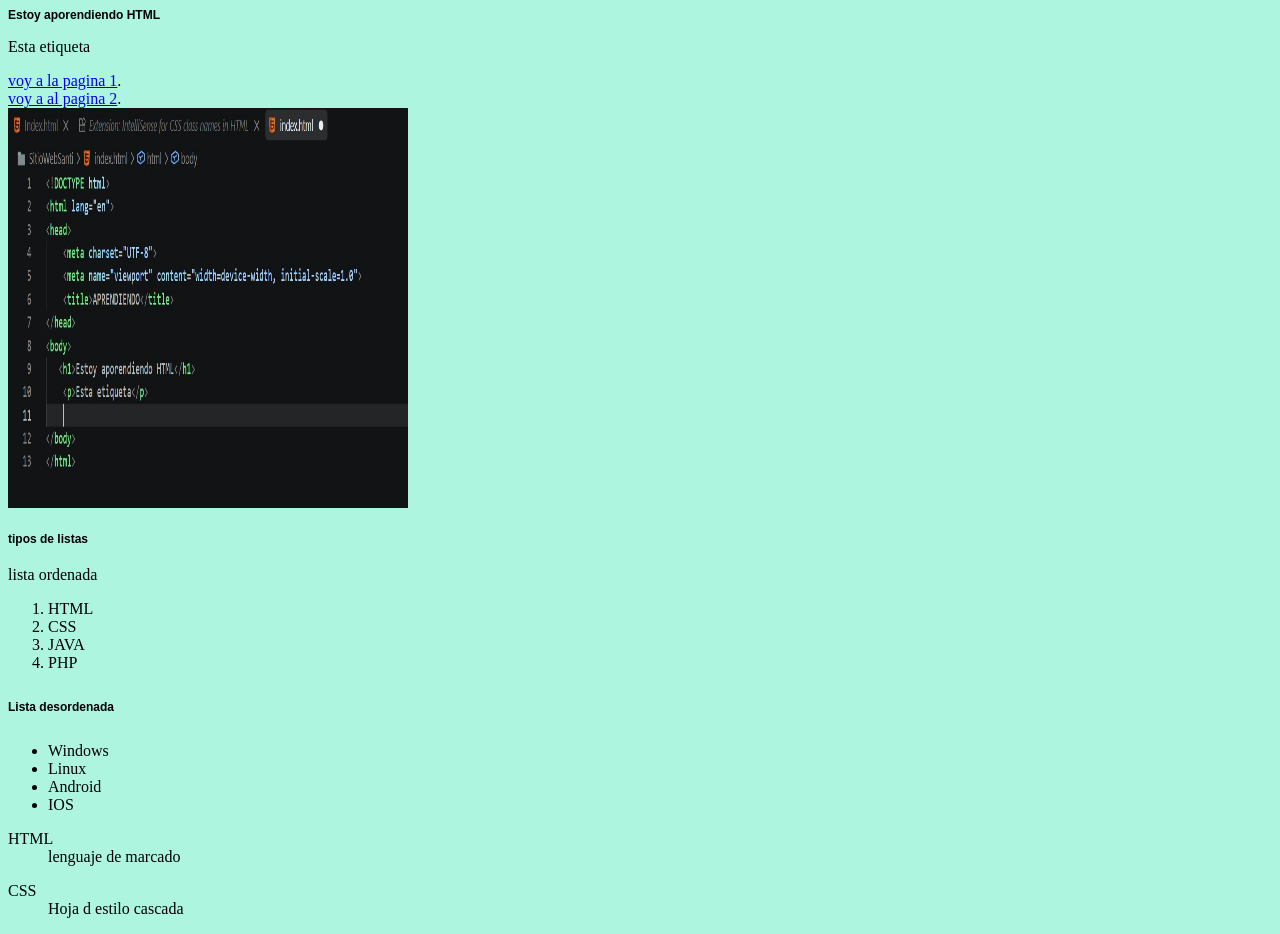
<file: trabajosviki/index.html>
<!DOCTYPE html>
<html lang="en">
<head>
    <meta charset="UTF-8">
    <meta name="viewport" content="width=device-width, initial-scale=1.0">
    <title>APRENDIENDO</title>
</head>
<body>
   <h1>Estoy aporendiendo HTML</h1>
    <p>Esta etiqueta</p>
     <a href="uno.html"> voy a la pagina 1</a>.<br>
     <a href="dos.html"> voy a al pagina 2</a>.<br>
    <img src="captura1.jpg" alt="solo soy una imagen" width="400" height="400">
   
    <link rel="stylesheet" href="adorno.css">
    
    <h5> tipos de listas</h5>
    <p> lista ordenada</p>
    <ol>
        <li>HTML</li>
        <li>CSS</li>
        <li>JAVA</li>
        <li>PHP</li>
    </ol>

    <h6>Lista desordenada</h6>
    <Ul>
        <Li>Windows</Li>
        <li>Linux</li>
        <li>Android</li>
        <li>IOS</li>
    </Ul>

<dl>
    <dt>HTML</dt>
    <dd>lenguaje de marcado</dd>
</dl>

<dl>
    <dt>CSS</dt>
    <dd>Hoja d estilo cascada</dd>
</dl>


</body>
</html>
</file>
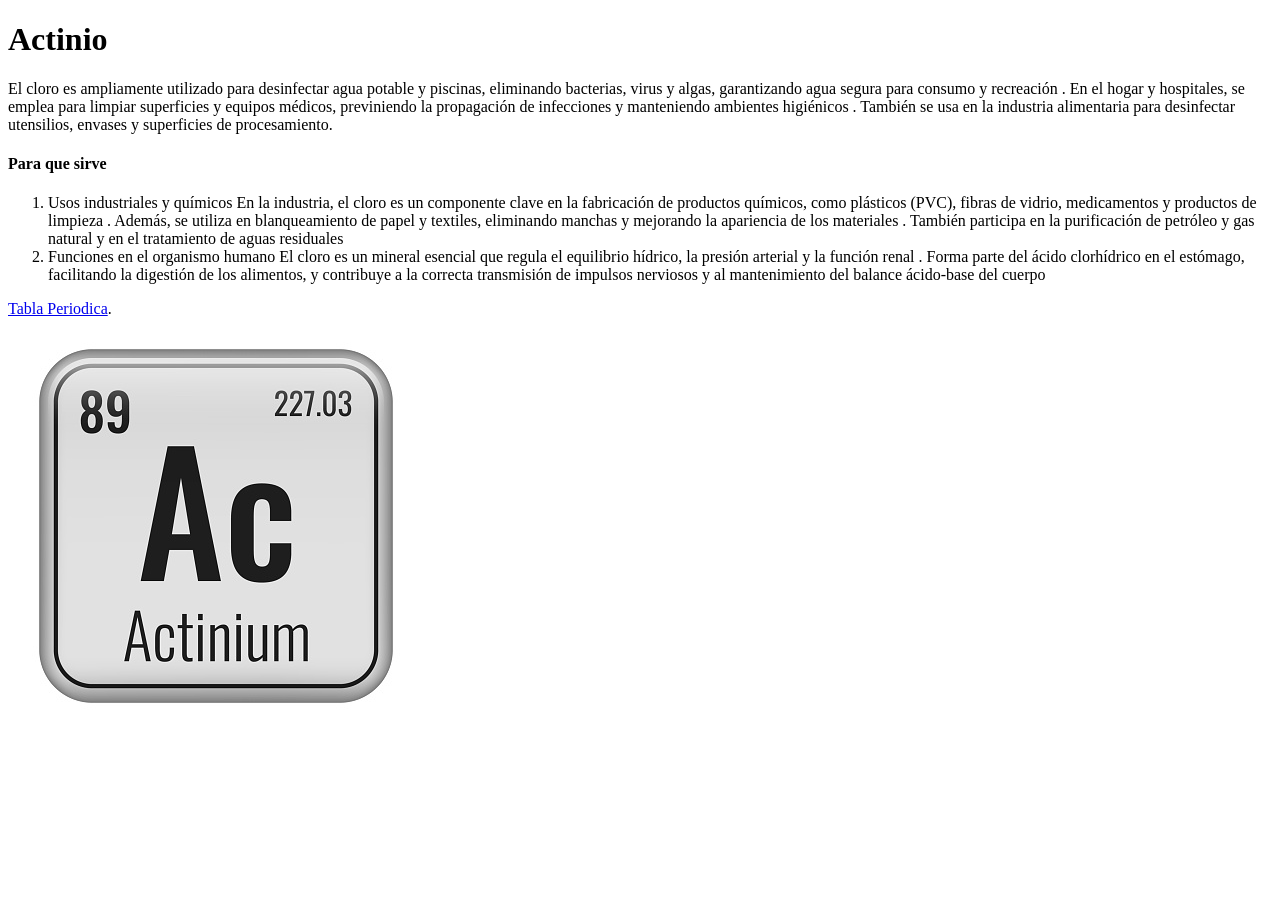
<file: trabajosviki/Actinio.html>
<!DOCTYPE html>
<html lang="en">
<head>
    <meta charset="UTF-8">
    <meta name="viewport" content="width=device-width, initial-scale=1.0">
    <title>Actinio</title>
</head>
<body>
    <h1>Actinio</h1>
    El cloro es ampliamente utilizado para desinfectar agua potable y piscinas, eliminando bacterias, virus y algas, garantizando agua segura para consumo y recreación .
     En el hogar y hospitales, se emplea para limpiar superficies y equipos médicos, previniendo la propagación de infecciones y manteniendo ambientes higiénicos . También se usa en la industria alimentaria para desinfectar utensilios, envases y superficies de procesamiento.

    <h4>Para que sirve</h4>
    <ol>
        <li>
            Usos industriales y químicos
En la industria, el cloro es un componente clave en la fabricación de productos químicos, como plásticos (PVC), fibras de vidrio, medicamentos y productos de limpieza 
. Además, se utiliza en blanqueamiento de papel y textiles, eliminando manchas y mejorando la apariencia de los materiales 
. También participa en la purificación de petróleo y gas natural y en el tratamiento de aguas residuales
        </li>
        <li>
            Funciones en el organismo humano
El cloro es un mineral esencial que regula el equilibrio hídrico, la presión arterial y la función renal 
. Forma parte del ácido clorhídrico en el estómago, facilitando la digestión de los alimentos, y contribuye a la correcta transmisión de impulsos nerviosos y al mantenimiento del balance ácido-base del cuerpo 
        </li>
    </ol>
    <a href="TablaPeriodica.html"> Tabla Periodica</a>.<br>
    <img src="actinio.jpg" alt="">
</body>
</html>
</file>
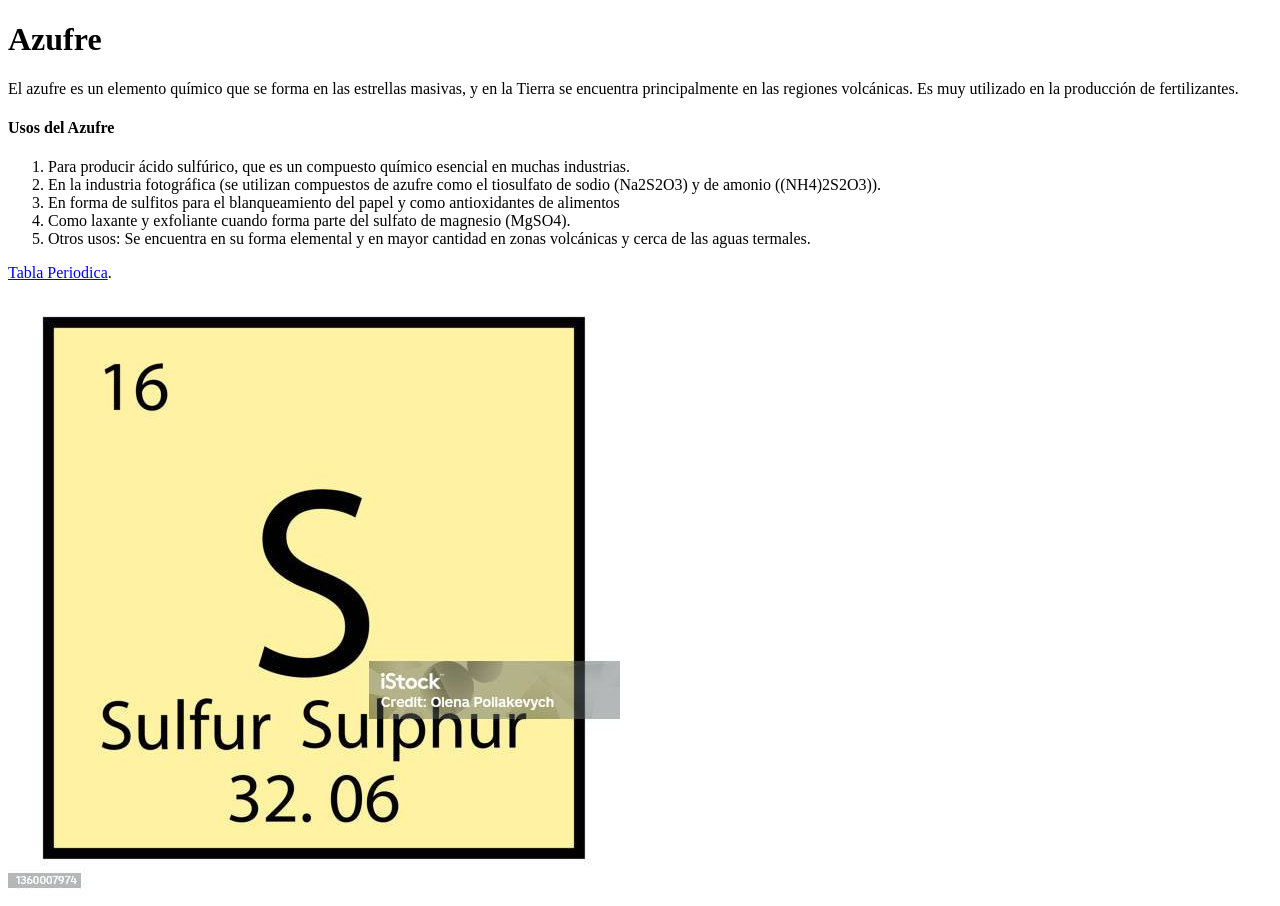
<file: trabajosviki/Azufre.html>
<!DOCTYPE html>
<html lang="en">
<head>
    <meta charset="UTF-8">
    <meta name="viewport" content="width=device-width, initial-scale=1.0">
    <title>Azufre</title>
</head>
<body>
    <h1>Azufre</h1>
    El azufre es un elemento químico que se forma en las estrellas masivas, y en la Tierra se encuentra principalmente en las regiones volcánicas. Es muy utilizado en la producción de fertilizantes.
<h4>Usos del Azufre</h4>

<ol>
    <li>
        Para producir ácido sulfúrico, que es un compuesto químico esencial en muchas industrias.
    </li>
    <li>
        En la industria fotográfica (se utilizan compuestos de azufre como el tiosulfato de sodio (Na2S2O3) y de amonio ((NH4)2S2O3)).
    </li>
    <li>
          En forma de sulfitos para el blanqueamiento del papel y como antioxidantes de alimentos
    </li>
    <li>
         Como laxante y exfoliante cuando forma parte del sulfato de magnesio (MgSO4).
    </li>
    <li>
        Otros usos:
Se encuentra en su forma elemental y en mayor cantidad en zonas volcánicas y cerca de las aguas termales.
    </li>
</ol>
<a href="TablaPeriodica.html"> Tabla Periodica</a>.<br>
<img src="azufre,jpg.jpg" alt="">
</body>
</html>
</file>
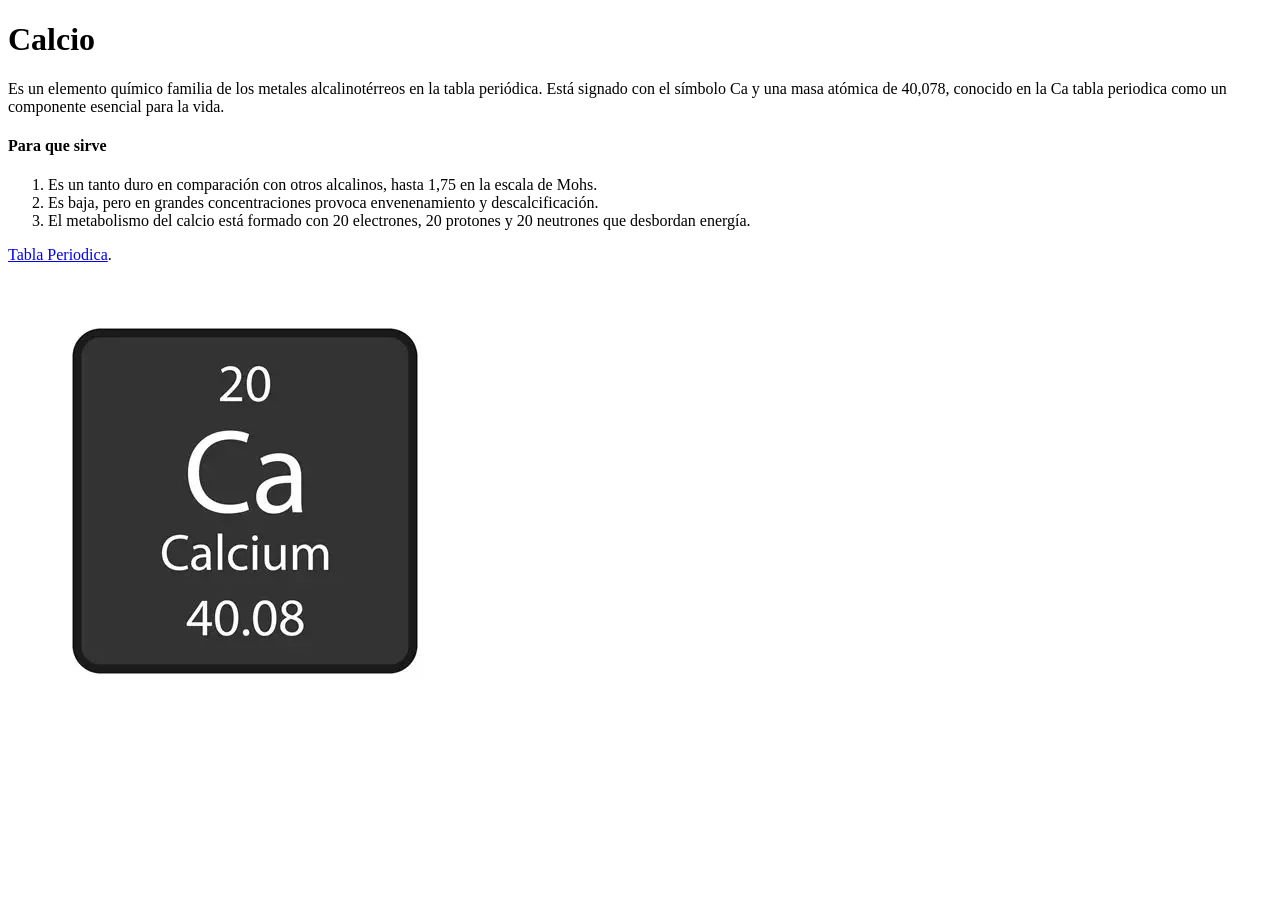
<file: trabajosviki/calcio.html>
<!DOCTYPE html>
<html lang="en">
<head>
    <meta charset="UTF-8">
    <meta name="viewport" content="width=device-width, initial-scale=1.0">
    <title>Calcio</title>
</head>
<body>
    <h1>Calcio</h1>
    Es un elemento químico familia de los metales alcalinotérreos en la tabla periódica. Está signado con el símbolo Ca y una masa atómica de 40,078, conocido en la Ca tabla periodica como un componente esencial para la vida.
    
<h4>Para que sirve</h4>
<ol>
    <li>
         Es un tanto duro en comparación con otros alcalinos, hasta 1,75 en la escala de Mohs.
    </li>
    <li>
        Es baja, pero en grandes concentraciones provoca envenenamiento y descalcificación.
    </li>
    <li>
        El metabolismo del calcio está formado con 20 electrones, 20 protones y 20 neutrones que desbordan energía.

    </li>
</ol>
 <a href="TablaPeriodica.html"> Tabla Periodica</a>.<br>
 <img src="calcio.jpg" alt="">
</body>
</html>
</file>
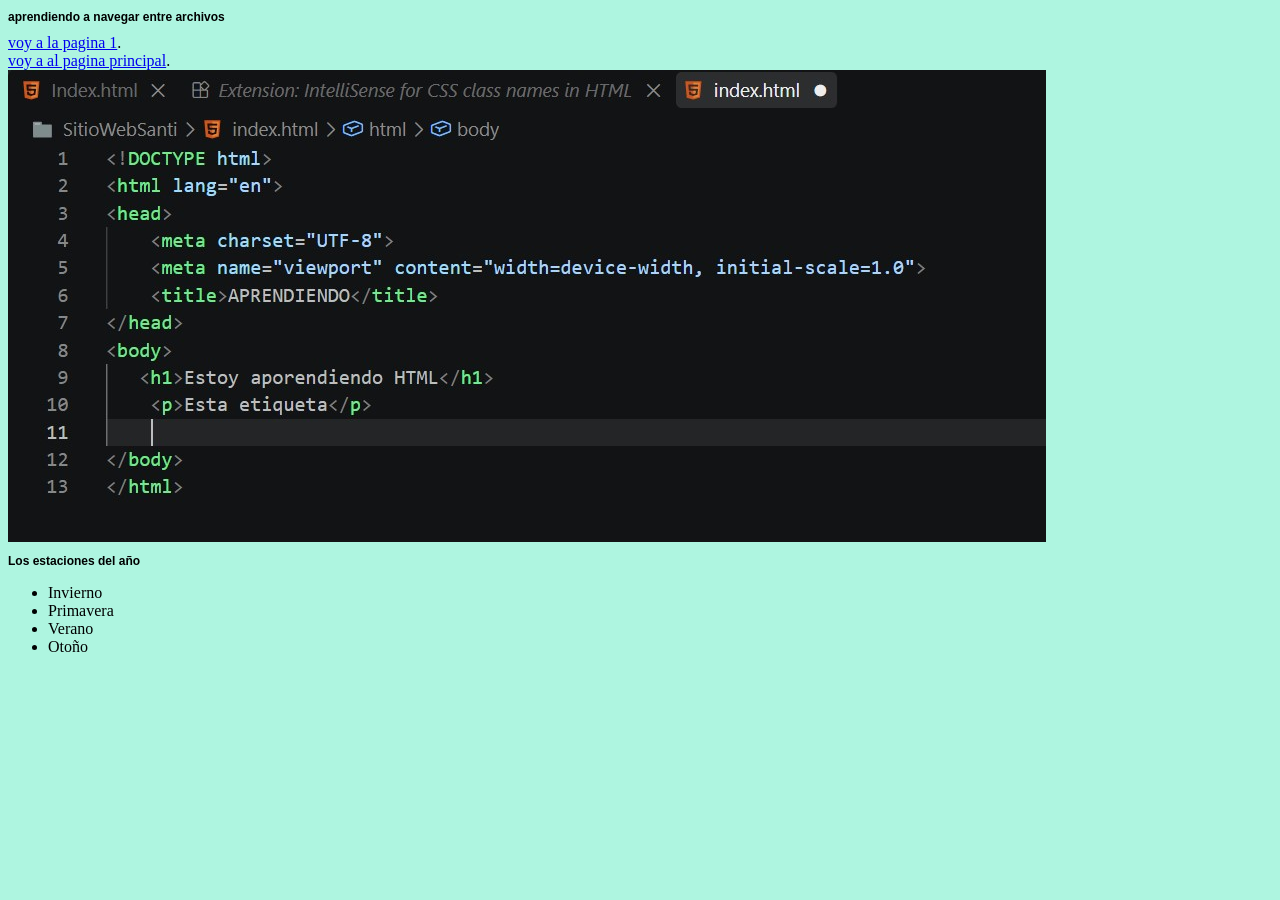
<file: trabajosviki/dos.html>
<!DOCTYPE html>
<html lang="en">
<head>
    <meta charset="UTF-8">
    <meta name="viewport" content="width=device-width, initial-scale=1.0">
    <title>dos</title>
</head>
<body>
    <h2>aprendiendo a navegar entre archivos</h2>
    <a href="uno.html"> voy a la pagina 1</a>.<br>
    <a href="index.html"> voy a al pagina principal</a>.<br>
    <img src="captura1.jpg" alt="">

    <link rel="stylesheet" href="adorno.css">
    <h1>Los estaciones del año</h1>
    <ul>
    <li>Invierno</li>
    <li>Primavera</li>
    <li>Verano</li>
    <li>Otoño</li>
    </ul>
</body>
</html>
</file>
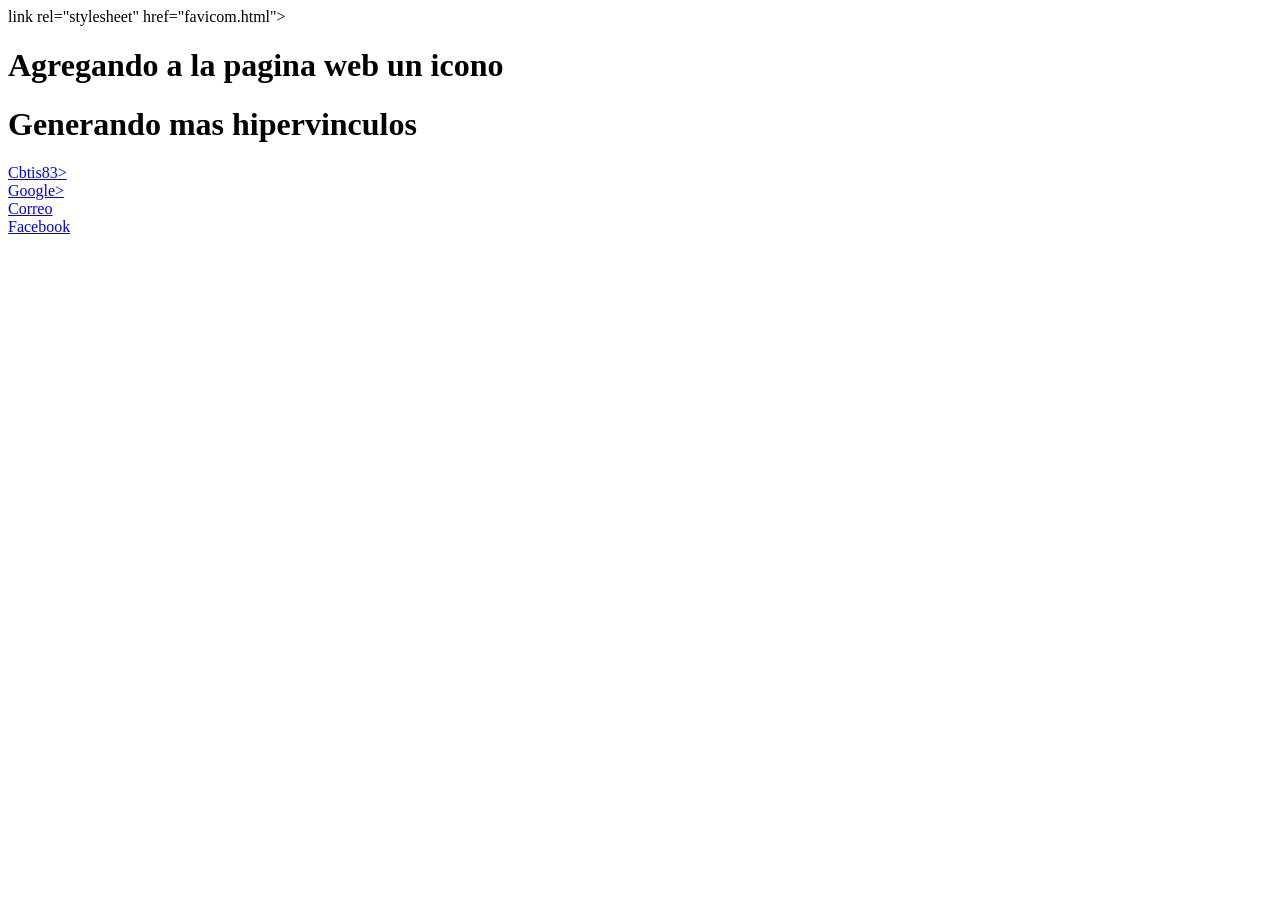
<file: trabajosviki/favicom.html>
<!DOCTYPE html>
<html lang="en">
<head>
    <meta charset="UTF-8">
    <meta name="viewport" content="width=device-width, initial-scale=1.0">
    <title>icon</title>
    link rel="stylesheet" href="favicom.html">
</head>
<body>
    <h1>Agregando a la pagina web un icono


        <br>


        <h1>Generando mas hipervinculos</h1>

        <a href="http://www.cbtis.edu.mx">Cbtis83></a>
        <br>
        <a href="http://www.google.com.mx" >Google></a>
        <br>
        <a href="mailto: villedaaraujodiana@gmail.com">Correo
            <br>
            <a href="facebook.es"> Facebook</a>
        </a>
    </h1>
</body>
</html>
</file>
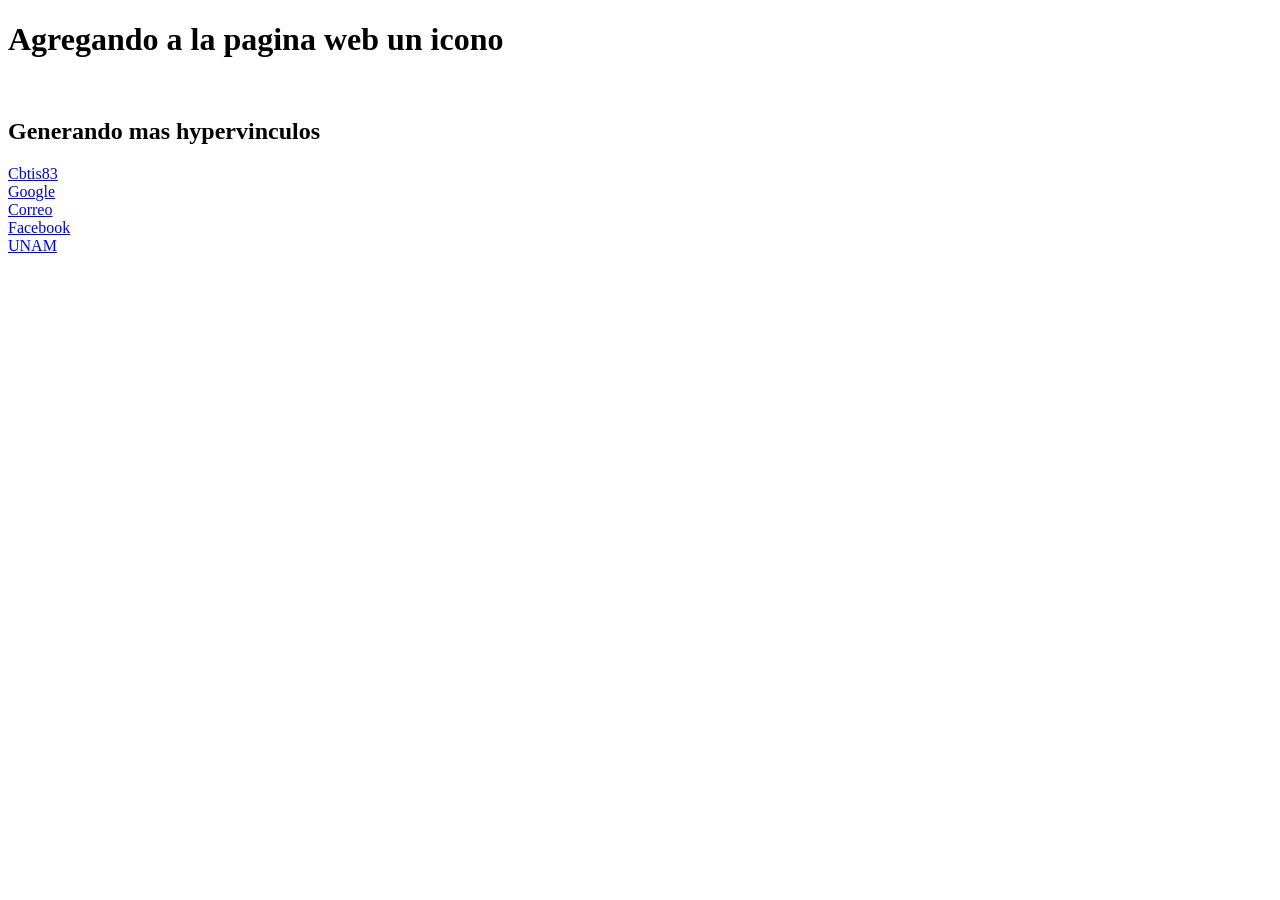
<file: trabajosviki/favicon.html>
<!DOCTYPE html>
<html lang="en">
<head>
    <meta charset="UTF-8">
    <meta name="viewport" content="width=device-width, initial-scale=1.0">
    <title>Icon</title>
    <link rel="shortcut icon" href="./imagenes/favicon.ico" type="imagenes/x-icon">
</head>
<body>
    <h1>Agregando a la pagina web un icono</h1>
    <br>
    <h2>Generando mas hypervinculos</h2>
    <a href="http://www.cbtis83.edu.mx" target="_parent">Cbtis83</a>
    <br>
    <a href="http://www.google.com.mx" target="_self">Google</a>
    <br>
    <a href="santi.baneado3@gmail.com" target="_top">Correo</a>
    <br>
    <a href="facebook.es">Facebook</a>
    <br>
    <a href="http://http://www.unam.edu.mx" target="_blank" rel="noopener noreferrer">UNAM</a>
</body>
</html>
</file>
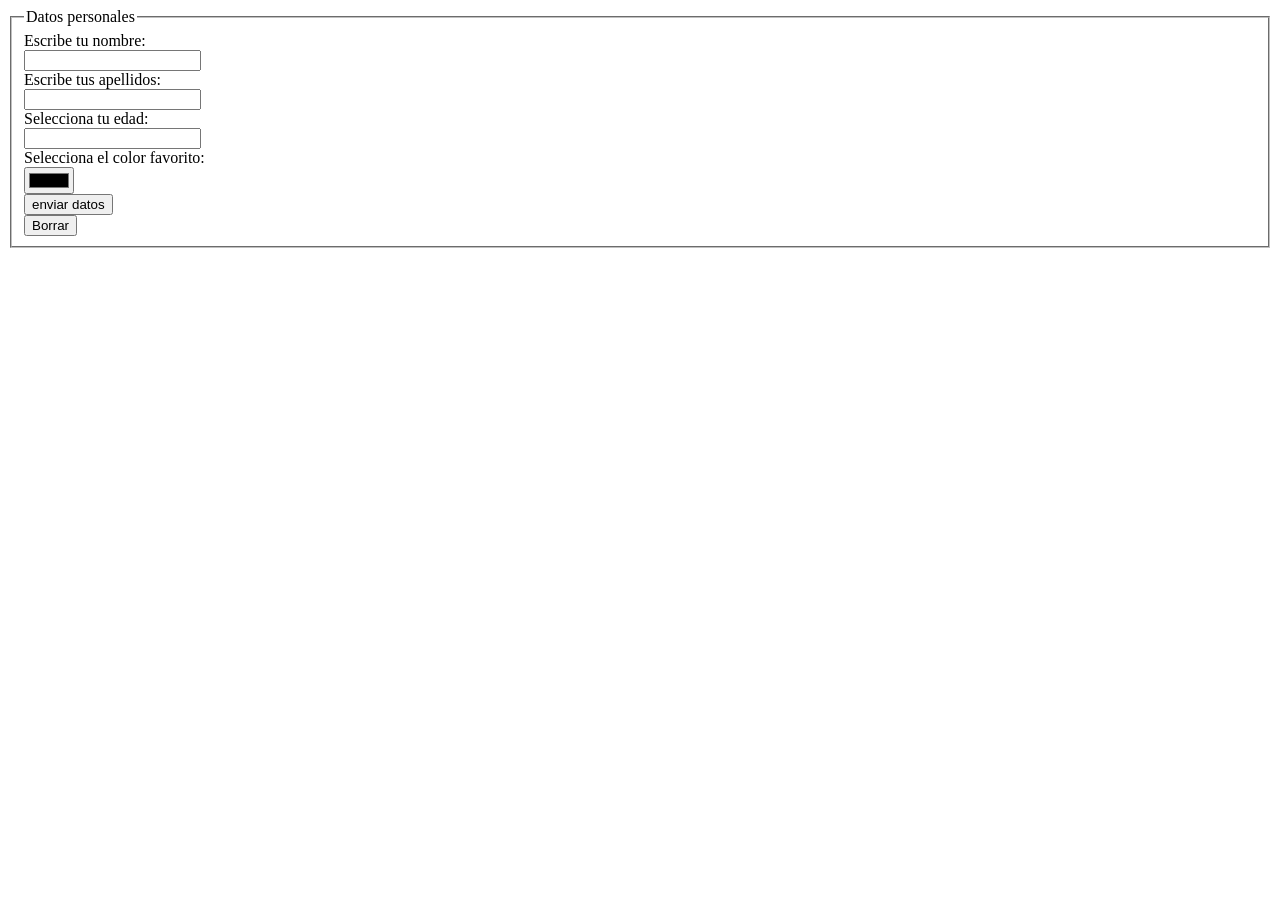
<file: trabajosviki/Formulario.html>
<!DOCTYPE html>
<html lang="en">
<head>
    <meta charset="UTF-8">
    <meta name="viewport" content="width=device-width, initial-scale=1.0">
    <title>FORMULARIO</title>
</head>
<body>
    <fieldset> <legend>Datos personales</legend>
    <form action="" method="get">
        Escribe tu nombre:
        <br>
        <input type="text" name="nombre" id="nombre">
        <br>
        Escribe tus apellidos:
        <br>
        <input type="text" name="apellidos" id="apellidos">
        <br>
        Selecciona tu edad:
        <br>
        <input type="number" name="edad" id="edad">
        <br>
        Selecciona el color favorito:
        <br>
        <input type="color" name="color" id="color">
        <br>
        <input type="submit" value="enviar datos">
        <br>
        <input type="reset" value="Borrar">

        
    </form>
    </fieldset>
</body>
</html>
</file>
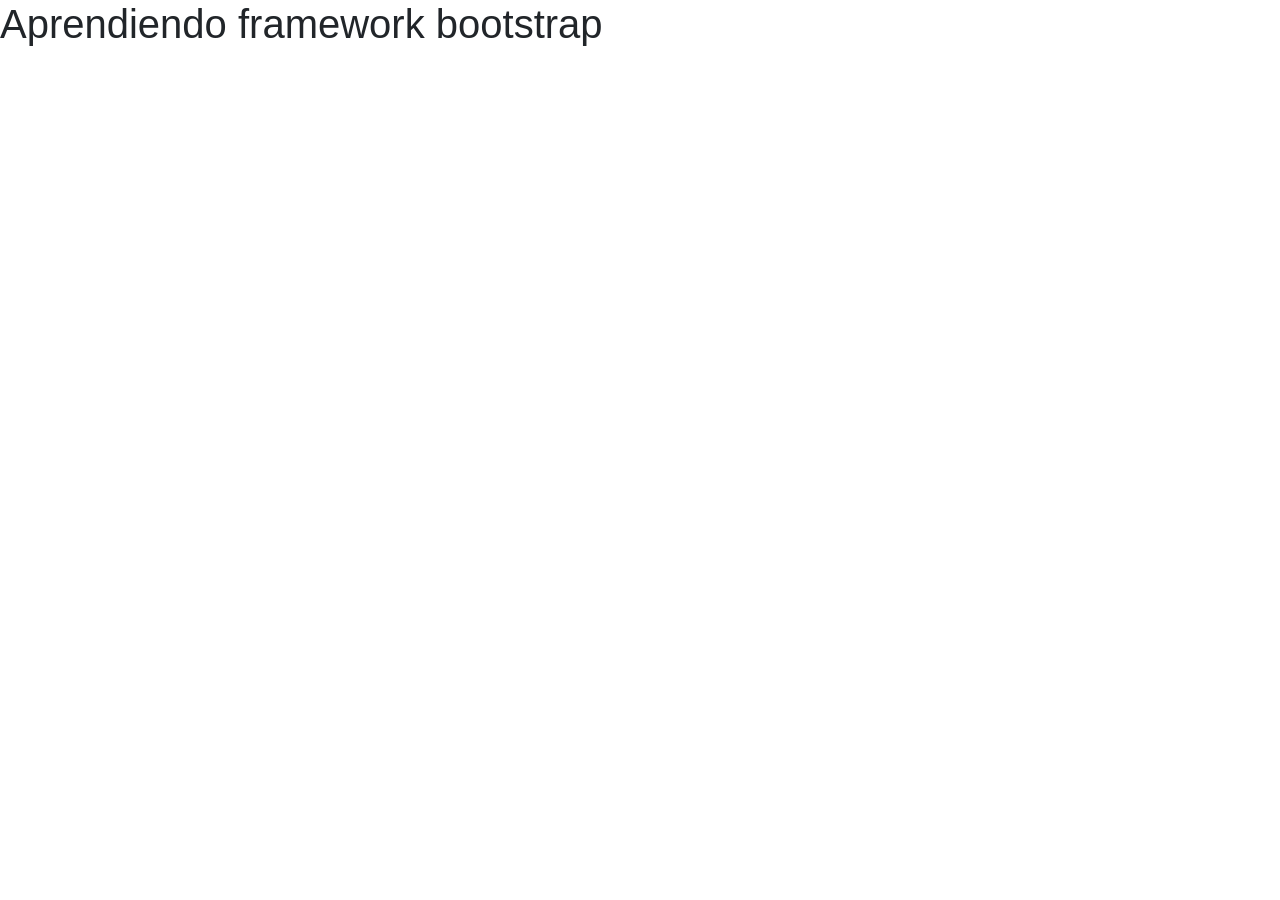
<file: trabajosviki/framework.html>
<!DOCTYPE html>
<html lang="en">
<head>
    <meta charset="UTF-8">
    <meta name="viewport" content="width=device-width, initial-scale=1.0">
    <link rel="stylesheet" href="https://cdn.jsdelivr.net/npm/bootstrap@4.0.0/dist/css/bootstrap.min.css" integrity="sha384-Gn5384xqQ1aoWXA+058RXPxPg6fy4IWvTNh0E263XmFcJlSAwiGgFAW/dAiS6JXm" crossorigin="anonymous">
    <title>framework</title>
</head>
<body>
    <h1>Aprendiendo framework bootstrap</h1>
    <script> 
        alert("Hola soy una alerta");
        console.log("Hola me veo en una consola");
    </script>
    <script src="https://code.jquery.com/jquery-3.2.1.slim.min.js" integrity="sha384-KJ3o2DKtIkvYIK3UENzmM7KCkRr/rE9/Qpg6aAZGJwFDMVNA/GpGFF93hXpG5KkN" crossorigin="anonymous"></script>
<script src="https://cdn.jsdelivr.net/npm/popper.js@1.12.9/dist/umd/popper.min.js" integrity="sha384-ApNbgh9B+Y1QKtv3Rn7W3mgPxhU9K/ScQsAP7hUibX39j7fakFPskvXusvfa0b4Q" crossorigin="anonymous"></script>
<script src="https://cdn.jsdelivr.net/npm/bootstrap@4.0.0/dist/js/bootstrap.min.js" integrity="sha384-JZR6Spejh4U02d8jOt6vLEHfe/JQGiRRSQQxSfFWpi1MquVdAyjUar5+76PVCmYl" crossorigin="anonymous"></script>
</body>
</html>
</file>
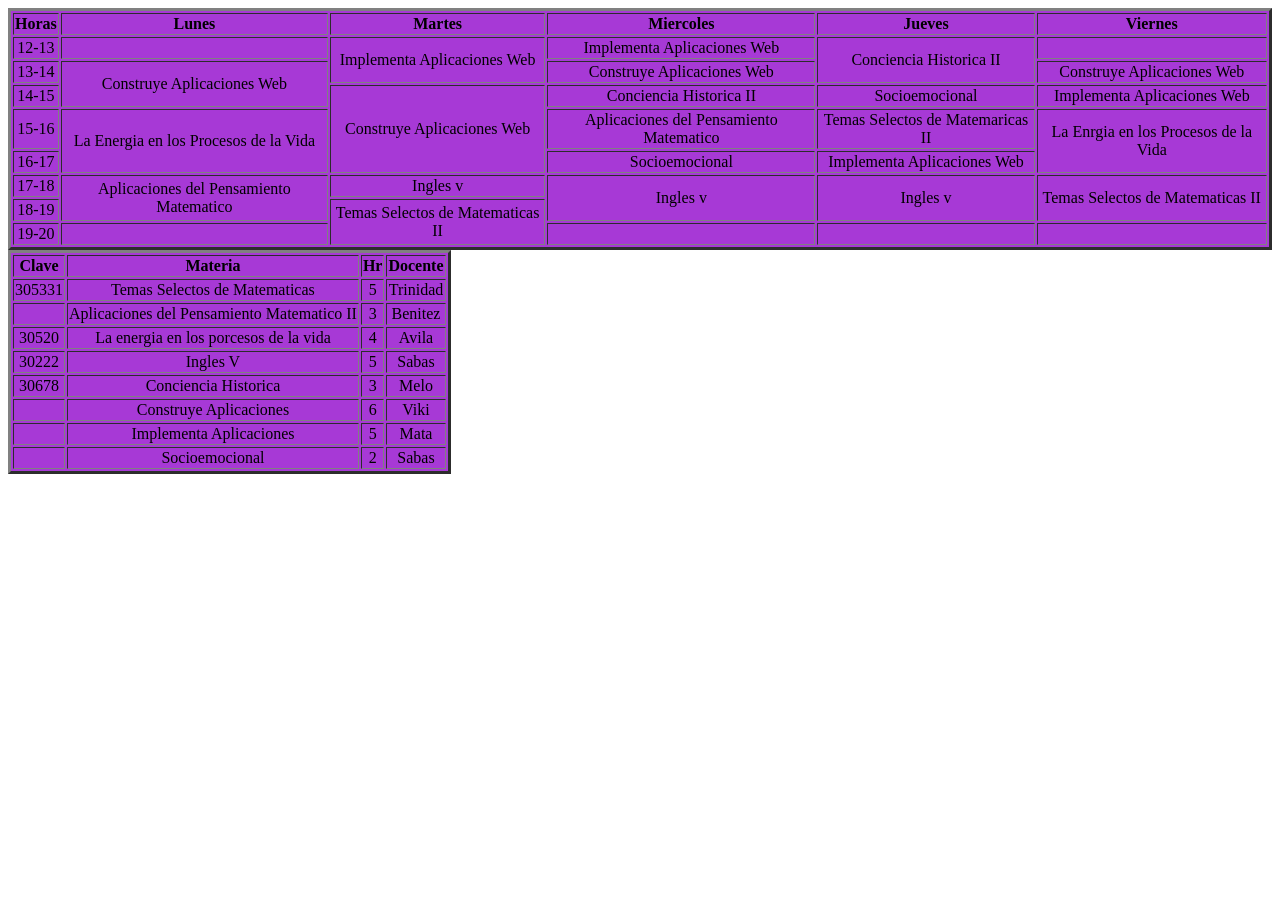
<file: trabajosviki/horarioclase.html>
<!DOCTYPE html>
<html lang="en">
<head>
    <meta charset="UTF-8">
    <meta name="viewport" content="width=device-width, initial-scale=1.0">
    <title>Horario de Clase</title>
    <link rel="stylesheet" href="estiloHorario.css">
</head>
<body>
    <table>

        <table border="3">
            <tr>
                <th> Horas</th>
                <th>Lunes</th>
                <th>Martes</th>
                <th>Miercoles</th>
                <th>Jueves</th>
                <th>Viernes</th>
            </tr>
            <tr>
                
                <td>12-13</td>
                <td></td>
                <td rowspan="2">Implementa Aplicaciones Web</td>
                <td>Implementa Aplicaciones Web</td>
                <td rowspan="2">Conciencia Historica II</td>
                <td></td>
                
            </tr>
             <tr>
                <td>13-14</td>
                <td rowspan="2">Construye Aplicaciones Web</td>
                <td> Construye Aplicaciones Web</td>
                <td>Construye Aplicaciones Web</td>


            </tr>
             <tr>
                <td>14-15</td>
                <td rowspan="3">Construye Aplicaciones Web</td>
                <td>Conciencia Historica II</td>
                <td>Socioemocional</td>
                <td>Implementa Aplicaciones Web</td>

            </tr>
             <tr>
                <td>15-16</td>
                <td rowspan="2">La Energia en los Procesos de la Vida</td>
                <td>Aplicaciones del Pensamiento Matematico</td>
                <td>Temas Selectos de Matemaricas II</td>
                <td rowspan="2">La Enrgia en los Procesos de la Vida</td>
                

            </tr>
             <tr>
                <td>16-17</td>
                <td>Socioemocional</td>
                <td>Implementa Aplicaciones Web</td>
                
            </tr>
             <tr>
                <td>17-18</td>
                <td rowspan="2">Aplicaciones del Pensamiento Matematico</td>
                <td>Ingles v</td>
                <td rowspan="2">Ingles v</td>
                <td rowspan="2">Ingles v</td>
                <td rowspan="2">Temas Selectos de Matematicas II</td>



            </tr>
             <tr>
                <td>18-19</td>
                <td rowspan="2">Temas Selectos de Matematicas II</td>
                
            </tr>
             <tr>
                <td>19-20</td>
                <td></td>
                <td></td>
                <td></td>
                <td></td>
            </tr>
    </table>
    <table border="3">
            <tr>
                <th> Clave</th>
                <th>Materia</th>
                <th>Hr</th>
                <th>Docente</th>
            </tr>
             <tr>  
                <td>305331</td> 
                <td>Temas Selectos de Matematicas</td>
                 <td>5</td>
                 <td>Trinidad</td>  
            </tr>
             <tr>  
                <td></td>  
                <td>Aplicaciones del Pensamiento Matematico II</td>
                 <td>3</td>
                  <td>Benitez</td>  
            </tr>
             <tr>  
                <td>30520</td>
                <td>La energia en los porcesos de la vida</td>
                 <td>4</td> 
                  <td>Avila</td>   
            </tr>
             <tr>  
                <td>30222</td> 
                <td>Ingles V</td>
                 <td>5</td>  
                  <td>Sabas</td> 
            </tr>
             <tr>  
                <td>30678</td>
                <td>Conciencia Historica</td>
                 <td>3</td> 
                  <td>Melo</td>   
            </tr>
             <tr>  
                <td></td>  
                <td>Construye Aplicaciones</td>
                 <td>6</td>
                  <td>Viki</td>  
            </tr>
             <tr>  
                <td></td> 
                <td>Implementa Aplicaciones</td> 
                 <td>5</td> 
                  <td>Mata</td> 
            </tr>
            <tr>
                <td></td>
                <td>Socioemocional</td>
                 <td>2</td> 
                  <td>Sabas</td> 
            </tr>
    </table>
    
</body>
</html>
</file>
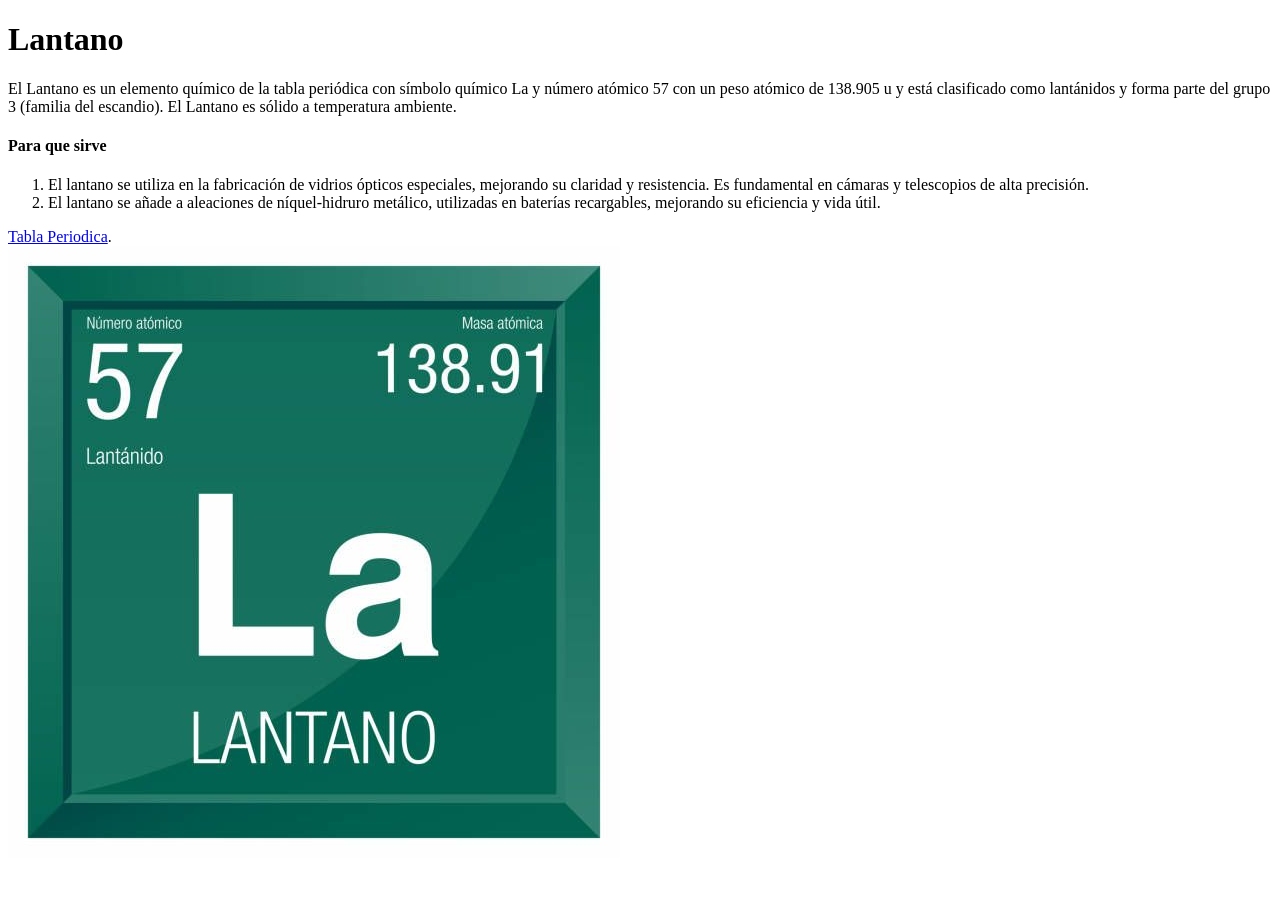
<file: trabajosviki/Lantano.html>
<!DOCTYPE html>
<html lang="en">
<head>
    <meta charset="UTF-8">
    <meta name="viewport" content="width=device-width, initial-scale=1.0">
    <title>Lantano</title>
</head>
<body>
    <h1>Lantano</h1>
    El Lantano es un elemento químico de la tabla periódica con símbolo químico La y número atómico 57 con un peso atómico de 138.905 u y está clasificado como lantánidos y forma parte del grupo 3 (familia del escandio). El Lantano es sólido a temperatura ambiente.
<h4>Para que sirve</h4>
<ol>
    <li>
        El lantano se utiliza en la fabricación de vidrios ópticos especiales, mejorando su claridad y resistencia. Es fundamental en cámaras y telescopios de alta precisión.
    </li>
    <li>
        El lantano se añade a aleaciones de níquel-hidruro metálico, utilizadas en baterías recargables, mejorando su eficiencia y vida útil.
    </li>
</ol>
 <a href="TablaPeriodica.html"> Tabla Periodica</a>.<br>
 <img src="lantano.jpg" alt="">
</body>
</html>
</file>
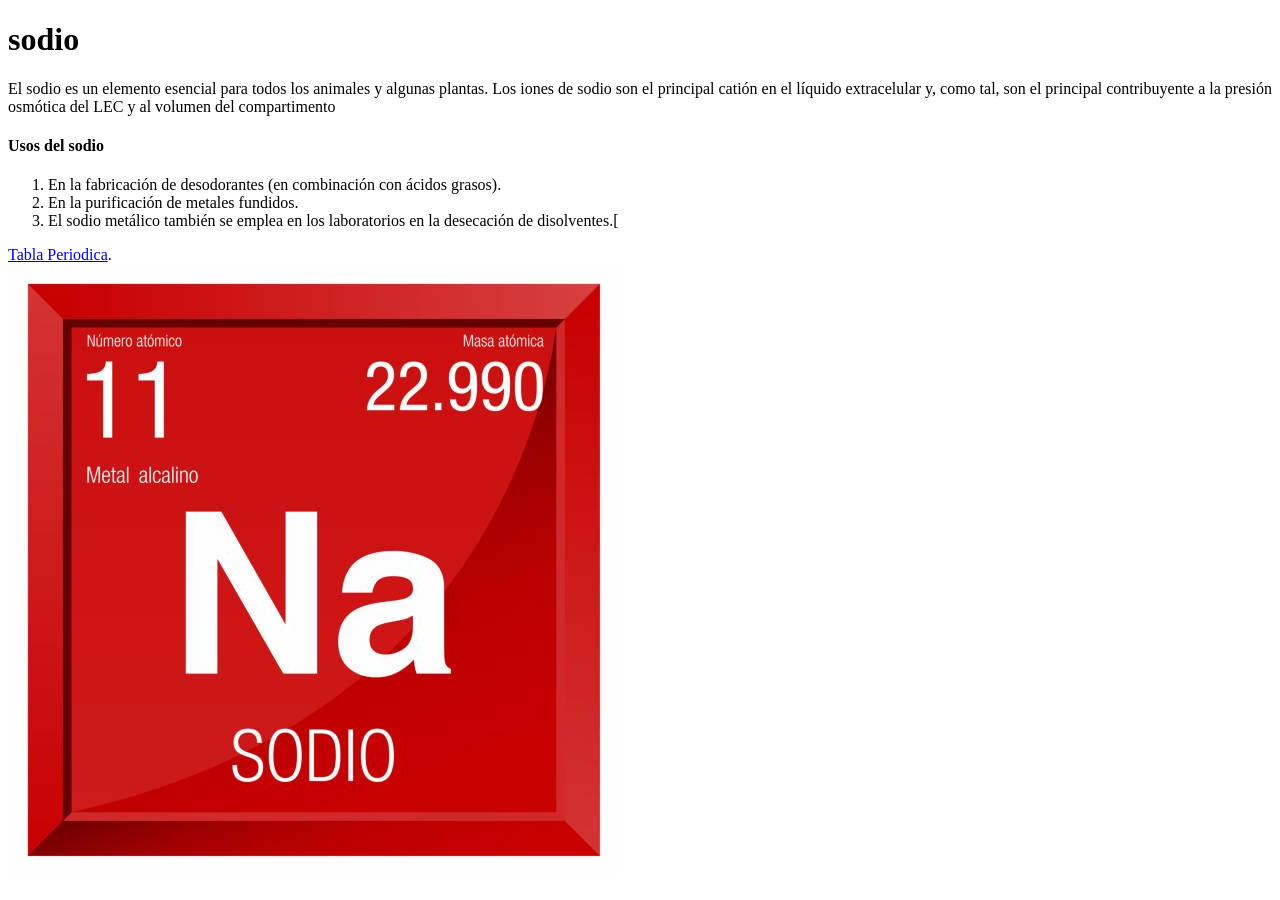
<file: trabajosviki/sodio.html>
<!DOCTYPE html>
<html lang="en">
<head>
    <meta charset="UTF-8">
    <meta name="viewport" content="width=device-width, initial-scale=1.0">
    <title>sodio</title>
</head>
<body>
    <h1>sodio</h1>
     El sodio es un elemento esencial para todos los animales y algunas plantas. Los iones de sodio son el principal catión en el líquido extracelular y, como tal, son el principal contribuyente a la presión osmótica del LEC y al volumen del compartimento
    <h4>Usos del sodio</h4>
    <ol>
        <li>
     En la fabricación de desodorantes (en combinación con ácidos grasos).
    </li>
    <li>
         En la purificación de metales fundidos.
    </li>
    <li>
         El sodio metálico también se emplea en los laboratorios en la desecación de disolventes.[
    </li>
</ol>
 <a href="TablaPeriodica.html"> Tabla Periodica</a>.<br>
<img src="sodio.jpg" alt="">
</body>
</html>
</file>
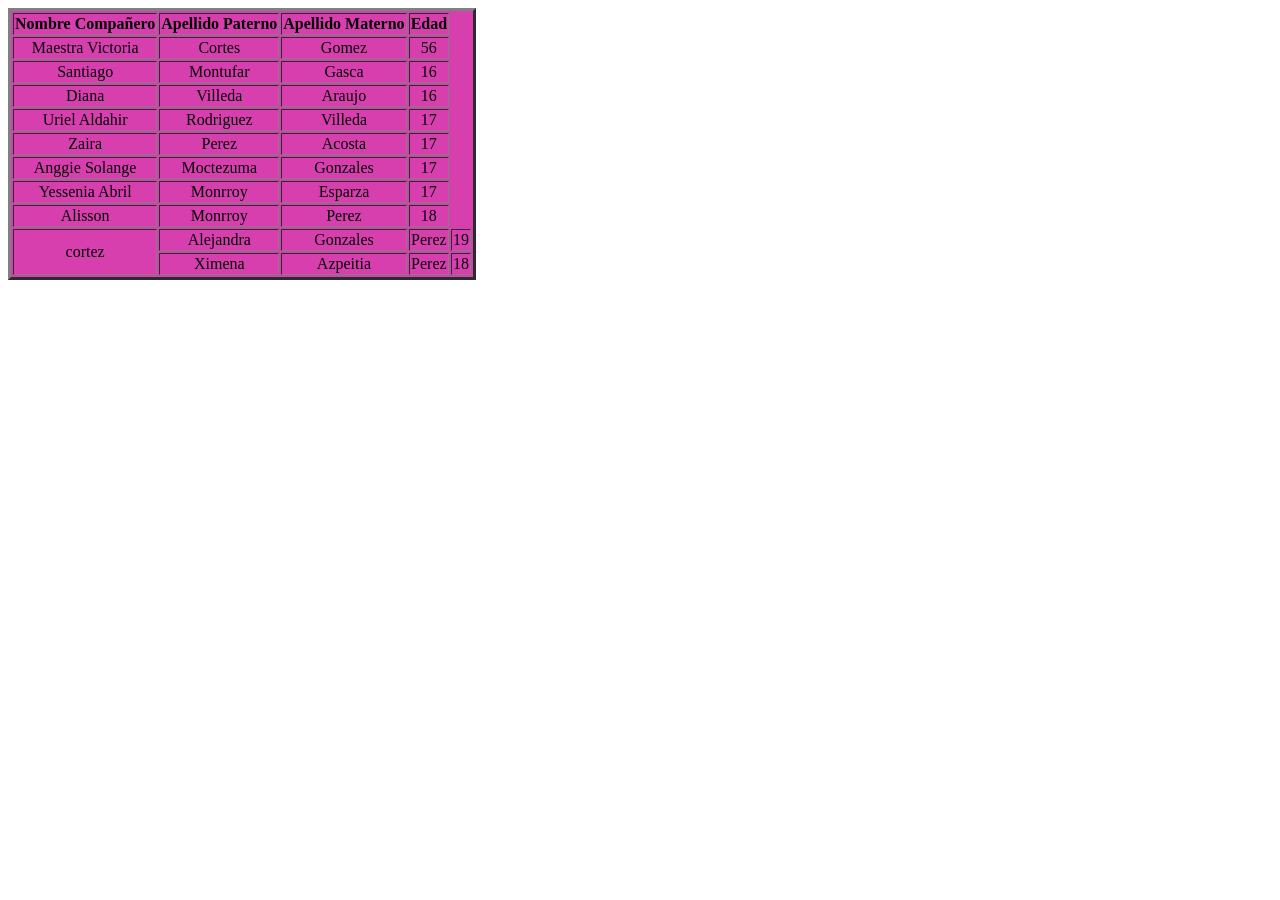
<file: trabajosviki/tabla.html>
<!DOCTYPE html>
<html lang="en">
<head>
    <meta charset="UTF-8">
    <meta name="viewport" content="width=device-width, initial-scale=1.0">
    <title>Lista de compañeros</title>
    <link rel="stylesheet" href="estilotabla.css">
</head>
<body>
    <table border="3">
        <tr>
            <th>Nombre Compañero </th>
            <th>Apellido Paterno</th>
            <th>Apellido Materno</th>
            <th>Edad</th>
        </tr>
        <tr>
            <td>Maestra Victoria</td>
            <td>Cortes</td>
            <td>Gomez</td>
            <td>56</td>
        </tr>
        <tr>
            <td>Santiago</td>
            <td>Montufar</td>
            <td>Gasca</td>
            <td>16</td>
        </tr>
        <tr>
            <td>Diana</td>
            <td>Villeda</td>
            <td>Araujo</td>
            <td>16</td>
        </tr>
        <tr>
            <td>Uriel Aldahir</td>
            <td>Rodriguez</td>
            <td>Villeda</td>
            <td>17</td>
        </tr>
        <tr>
            <td>Zaira</td>
            <td>Perez</td>
            <td>Acosta</td>
            <td>17</td>
        </tr>
        <tr>
            <td>Anggie Solange</td>
            <td>Moctezuma</td>
            <td>Gonzales</td>
            <td>17</td>
        </tr>
        <tr>
            <td>Yessenia Abril</td>
            <td>Monrroy</td>
            <td>Esparza</td>
            <td>17</td>
        </tr>
        <tr>
            <td>Alisson</td>
            <td>Monrroy</td>
            <td>Perez</td>
            <td>18</td>
        </tr>
        <tr>
            <td rowspan="2">cortez </td>
            <td>Alejandra</td>
            <td>Gonzales</td>
            <td>Perez</td>
            <td>19</td>
        </tr>
        <tr>
            <td>Ximena</td>
            <td>Azpeitia</td>
            <td>Perez</td>
            <td>18</td>
        </tr>

    </table>


</body>
</html>
</file>
<file: trabajosviki/adorno.css>
*{background-color: rgb(174, 245, 224);}
h1,h2,h3,h4,h5,h6{
    color: rgb(0, 0, 0);
    font-family: Arial;
    font-size: 12px;
    text-align: left;
}
</file>
<file: trabajosviki/estiloHorario.css>
table{
    background-color: rgb(167, 57, 214);
    color: black;
    text-align:center;
    
}
</file>
<file: trabajosviki/estilotabla.css>
table{
    background-color: rgb(215, 63, 175);
    color: rgb(2, 2, 2);
    text-align: center;
}
</file>
